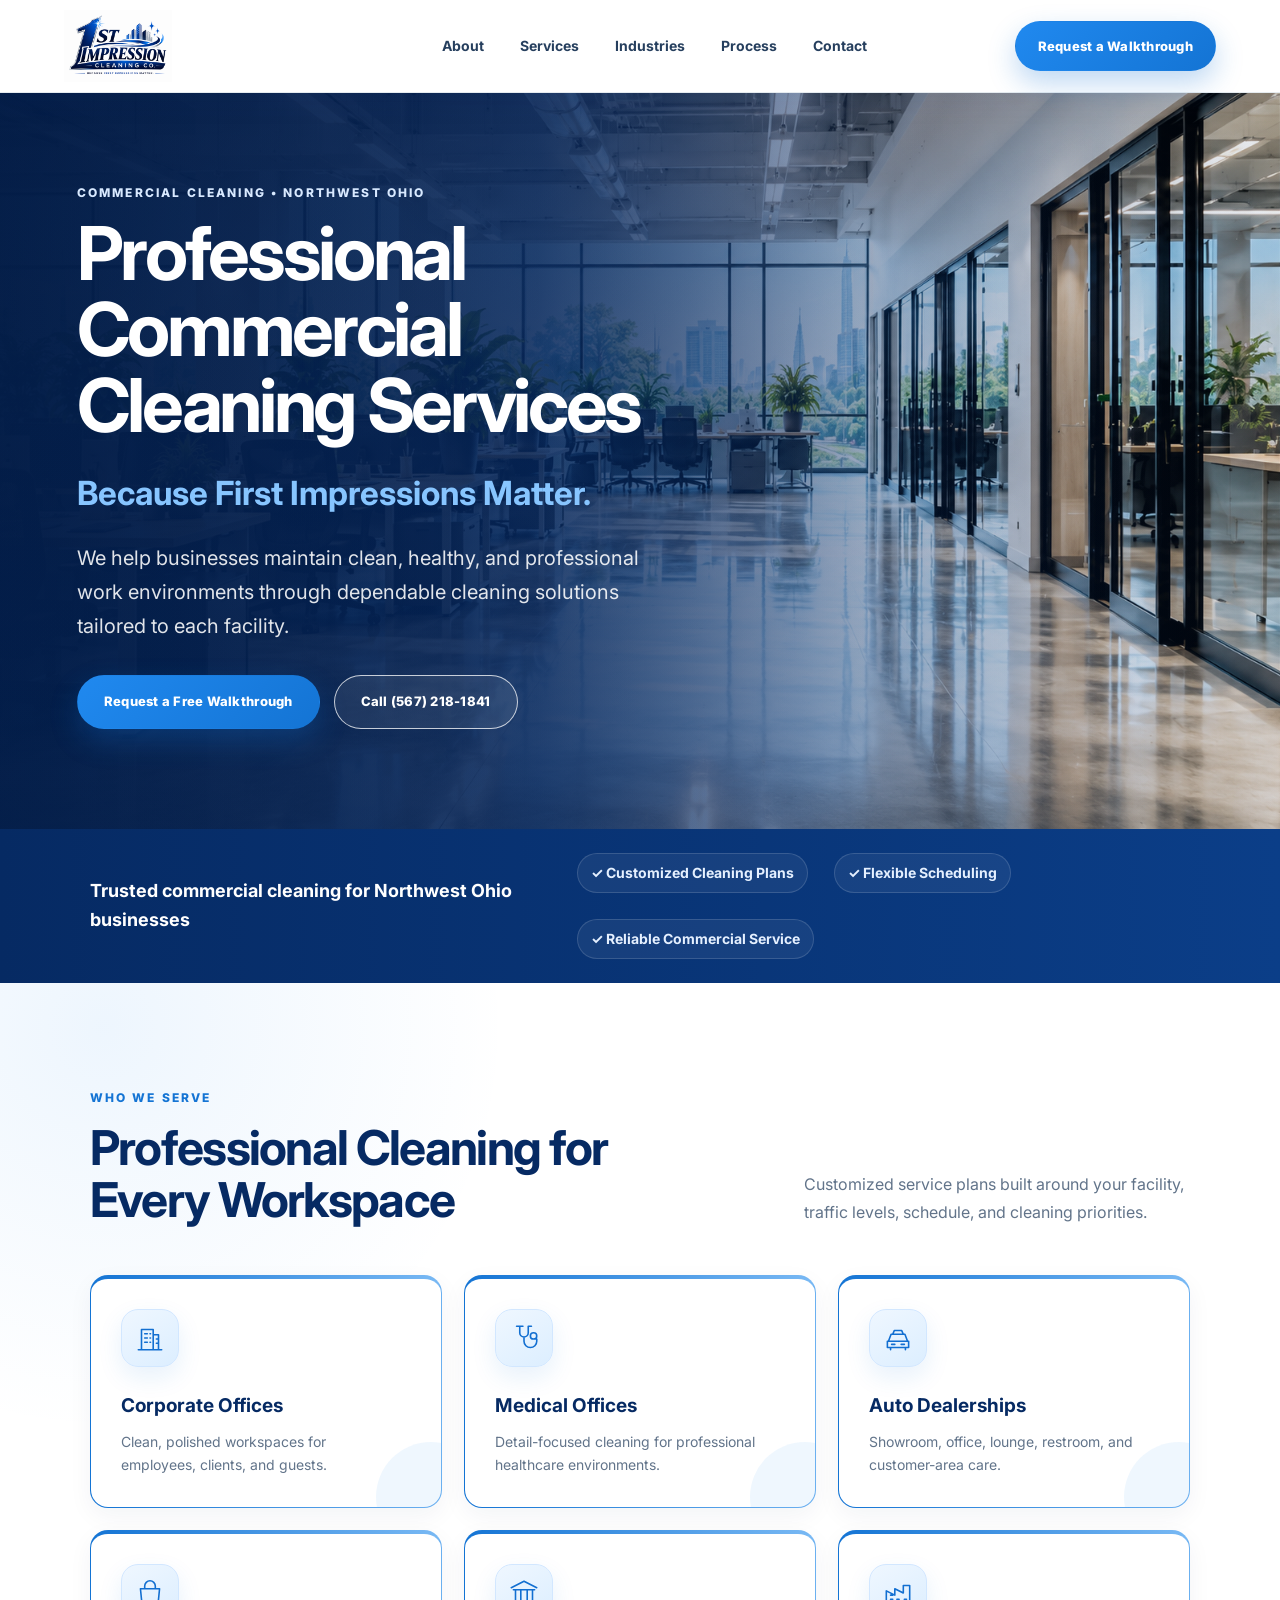
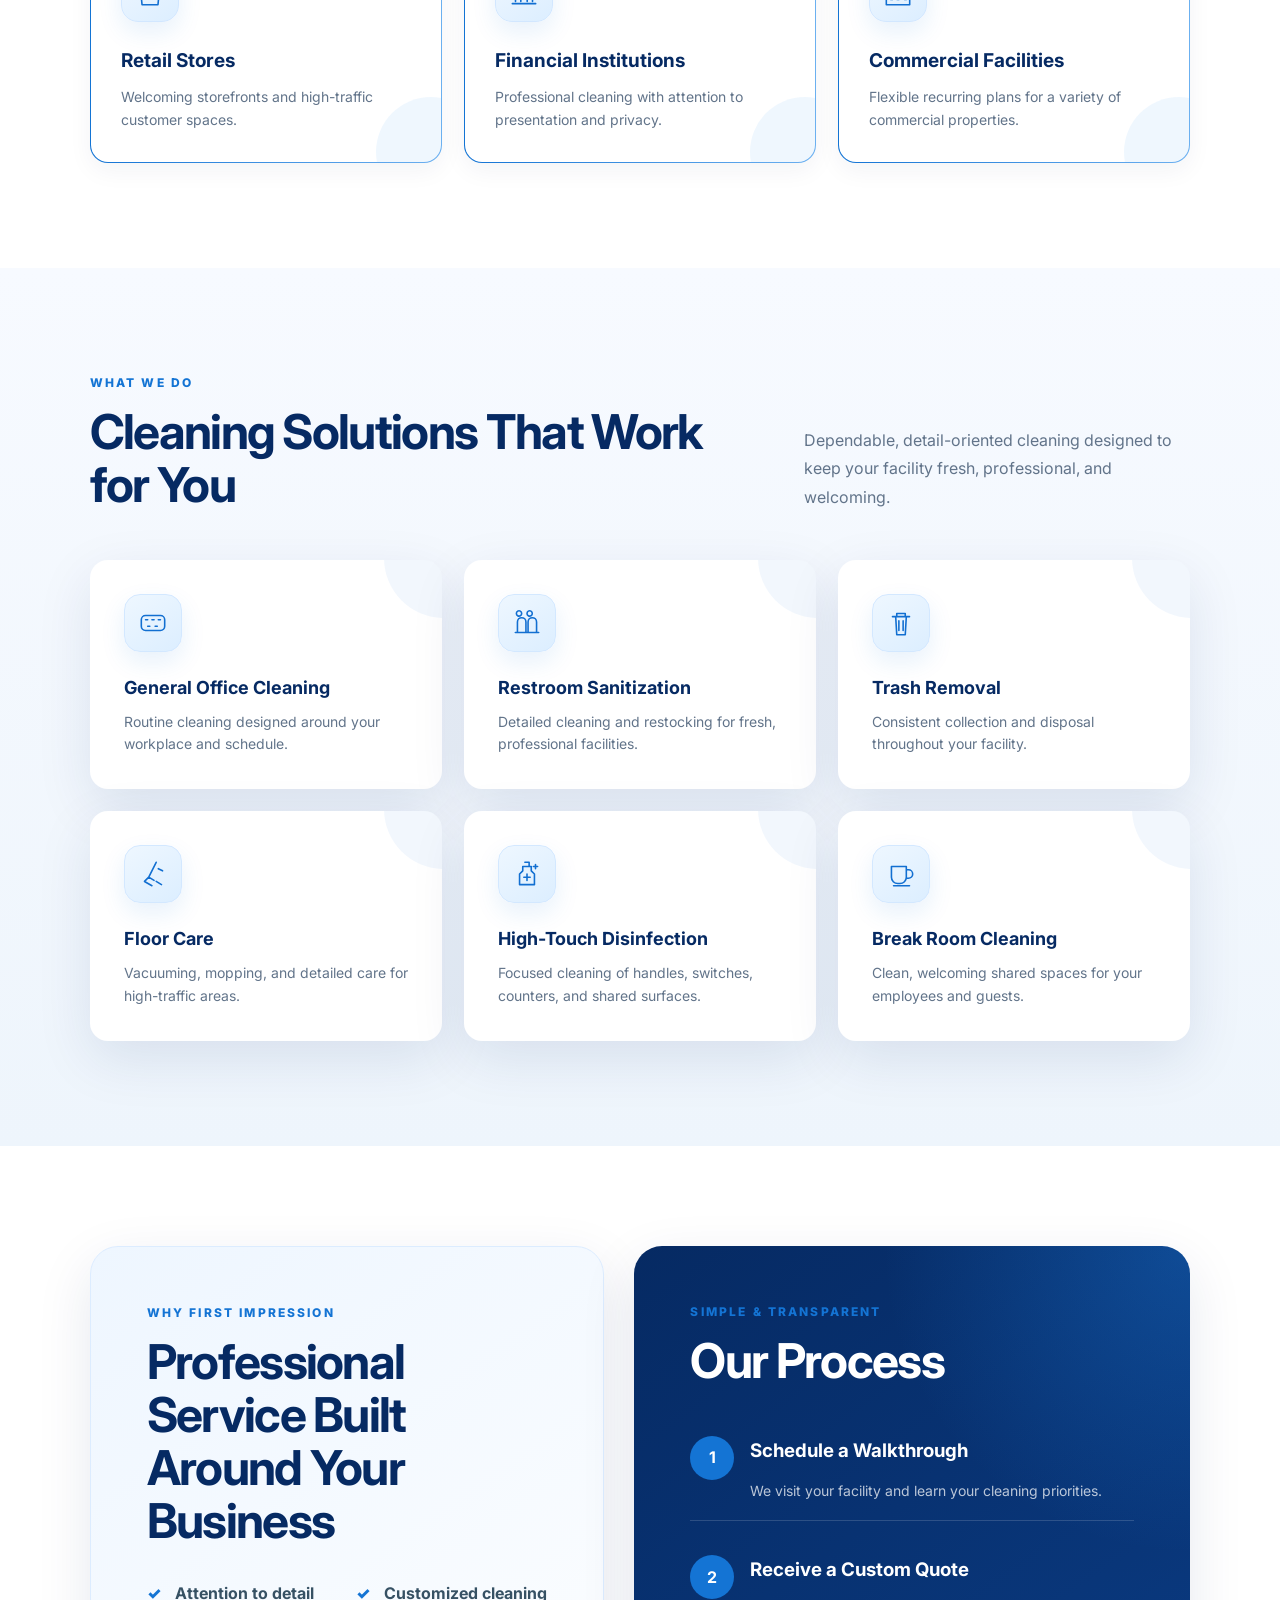
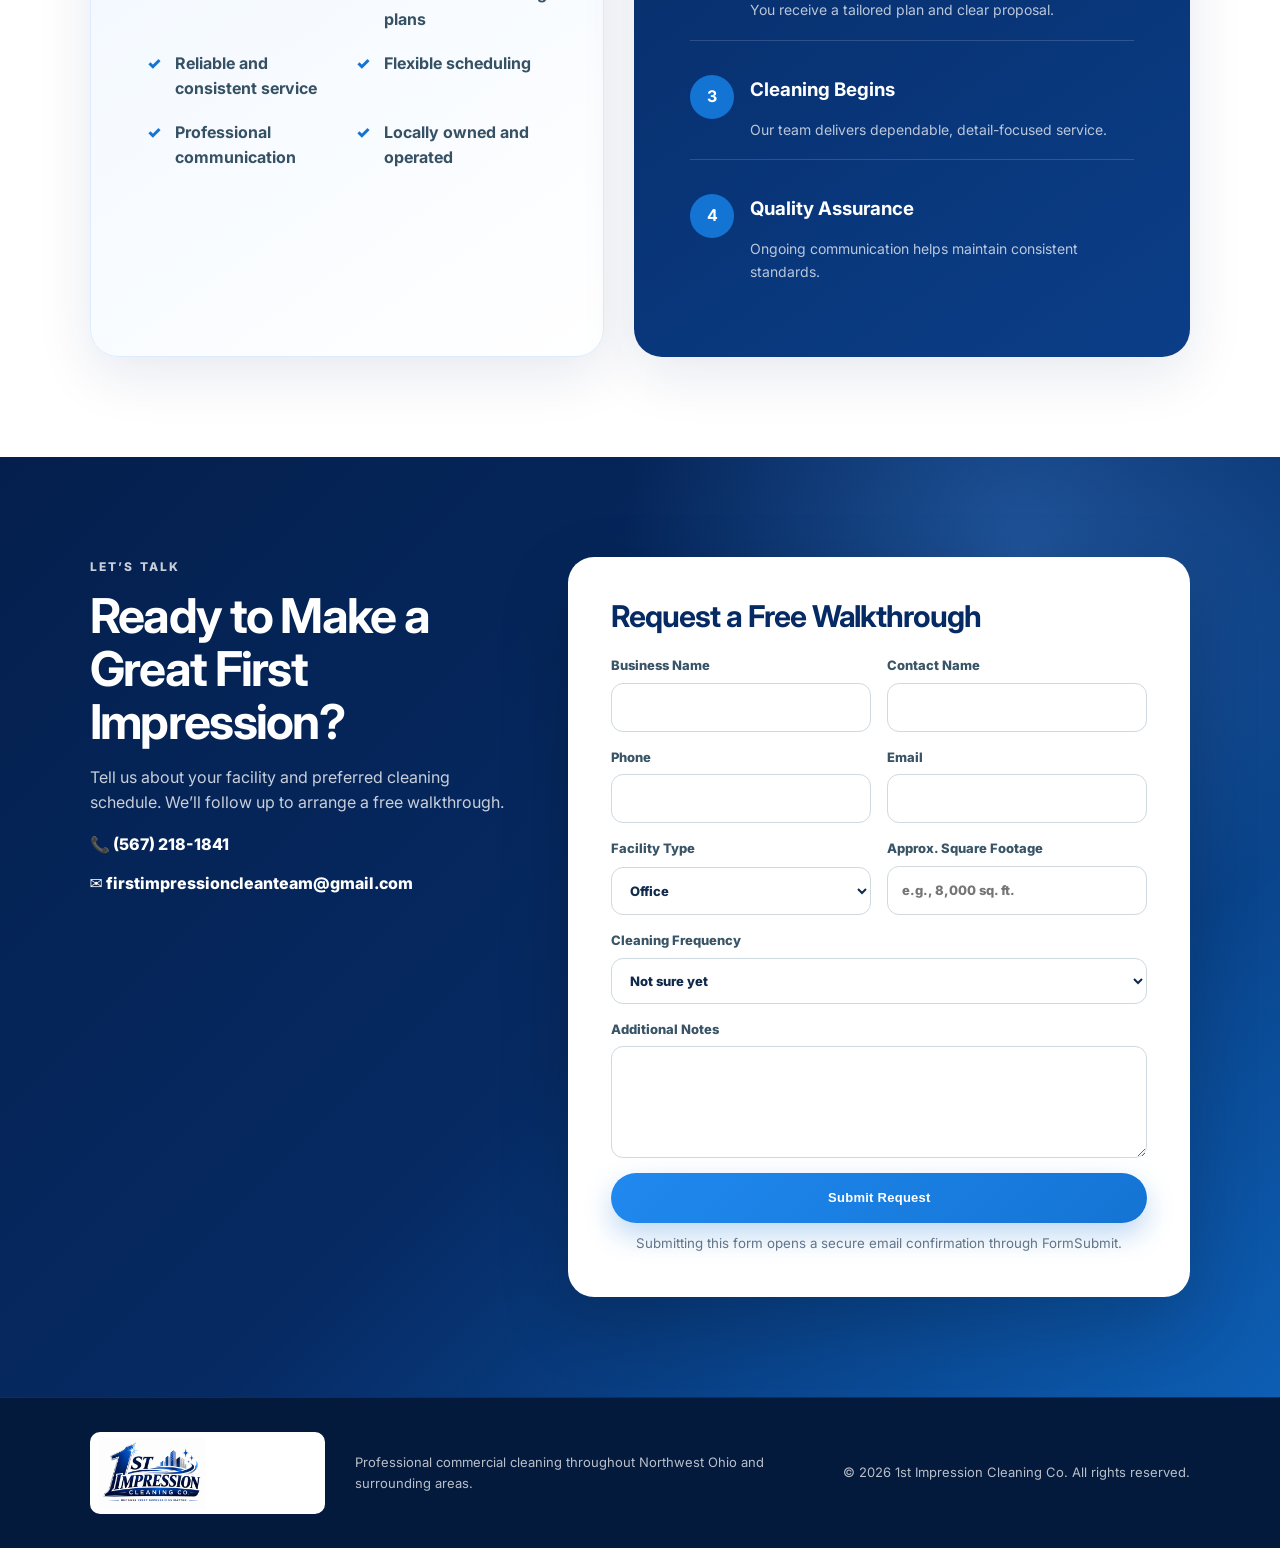
<file: index.html>
<!DOCTYPE html>
<html lang="en">
<head>
  <meta charset="UTF-8" />
  <meta name="viewport" content="width=device-width, initial-scale=1.0" />
  <meta name="description" content="1st Impression Cleaning Co. provides professional commercial cleaning services throughout Northwest Ohio." />
  <title>1st Impression Cleaning Co. | Commercial Cleaning</title>
  <link rel="preconnect" href="https://fonts.googleapis.com">
  <link rel="preconnect" href="https://fonts.gstatic.com" crossorigin>
  <link href="https://fonts.googleapis.com/css2?family=Inter:wght@400;500;600;700;800&display=swap" rel="stylesheet">
  <link rel="stylesheet" href="style.css" />
</head>
<body>
  <header class="site-header" id="top">
    <a class="brand brand-logo-link" href="#top" aria-label="1st Impression Cleaning Co. home">
      <img class="site-logo" src="logo.png" alt="1st Impression Cleaning Co. — Because First Impressions Matter.">
    </a>
    <button class="menu-toggle" aria-label="Open navigation" aria-expanded="false">☰</button>
    <nav class="main-nav" aria-label="Main navigation">
      <a href="#about">About</a><a href="#services">Services</a><a href="#industries">Industries</a><a href="#process">Process</a><a href="#contact">Contact</a>
    </nav>
    <a class="btn btn-primary header-cta" href="#contact">Request a Walkthrough</a>
  </header>

  <main>
    <section class="hero">
<div class="hero-overlay"></div>
      <div class="hero-content reveal">
        <p class="eyebrow">Commercial Cleaning • Northwest Ohio</p>
        <h1>Professional Commercial Cleaning Services</h1>
        <h2>Because First Impressions Matter.</h2>
        <p>We help businesses maintain clean, healthy, and professional work environments through dependable cleaning solutions tailored to each facility.</p>
        <div class="hero-actions">
          <a class="btn btn-primary" href="#contact">Request a Free Walkthrough</a>
          <a class="btn btn-outline" href="tel:+15672181841">Call (567) 218-1841</a>
        </div>
      </div>
    </section>

    <section class="trust-strip" aria-label="Service highlights">
      <strong>Trusted commercial cleaning for Northwest Ohio businesses</strong>
      <div class="trust-items"><span>✓ Customized Cleaning Plans</span><span>✓ Flexible Scheduling</span><span>✓ Reliable Commercial Service</span></div>
    </section>

    <section class="section industries-section" id="industries">
      <div class="section-heading section-heading-split reveal">
        <div>
          <p class="eyebrow dark">Who We Serve</p>
          <h2>Professional Cleaning for Every Workspace</h2>
        </div>
        <p>Customized service plans built around your facility, traffic levels, schedule, and cleaning priorities.</p>
      </div>
      <div class="card-grid industries-grid">
        <article class="card industry-card reveal"><span class="icon-badge"><svg viewBox="0 0 64 64" aria-hidden="true"><path d="M10 54h44M16 54V16h22v38M38 26h10v28M22 24h5m5 0h1m-11 8h5m5 0h1m-11 8h5m5 0h1m11-6h3m-3 8h3" fill="none" stroke="currentColor" stroke-width="3" stroke-linecap="round" stroke-linejoin="round"/></svg></span><h3>Corporate Offices</h3><p>Clean, polished workspaces for employees, clients, and guests.</p></article>
        <article class="card industry-card reveal"><span class="icon-badge"><svg viewBox="0 0 64 64" aria-hidden="true"><path d="M24 10v12a8 8 0 0 0 16 0V10M18 10h12m10 0h6M32 30v8a12 12 0 0 0 24 0v-4M50 34a6 6 0 1 0 0-12 6 6 0 0 0 0 12Z" fill="none" stroke="currentColor" stroke-width="3" stroke-linecap="round" stroke-linejoin="round"/></svg></span><h3>Medical Offices</h3><p>Detail-focused cleaning for professional healthcare environments.</p></article>
        <article class="card industry-card reveal"><span class="icon-badge"><svg viewBox="0 0 64 64" aria-hidden="true"><path d="m14 38 5-13h26l5 13M12 38h40v12H12zM18 50v4m28-4v4M20 44h6m12 0h6M22 25l3-7h14l3 7" fill="none" stroke="currentColor" stroke-width="3" stroke-linecap="round" stroke-linejoin="round"/></svg></span><h3>Auto Dealerships</h3><p>Showroom, office, lounge, restroom, and customer-area care.</p></article>
        <article class="card industry-card reveal"><span class="icon-badge"><svg viewBox="0 0 64 64" aria-hidden="true"><path d="M14 24h36l-3 30H17l-3-30Zm8 0v-5a10 10 0 0 1 20 0v5" fill="none" stroke="currentColor" stroke-width="3" stroke-linecap="round" stroke-linejoin="round"/></svg></span><h3>Retail Stores</h3><p>Welcoming storefronts and high-traffic customer spaces.</p></article>
        <article class="card industry-card reveal"><span class="icon-badge"><svg viewBox="0 0 64 64" aria-hidden="true"><path d="M8 22 32 10l24 12M12 26h40M16 26v22m10-22v22m12-22v22m10-22v22M10 52h44" fill="none" stroke="currentColor" stroke-width="3" stroke-linecap="round" stroke-linejoin="round"/></svg></span><h3>Financial Institutions</h3><p>Professional cleaning with attention to presentation and privacy.</p></article>
        <article class="card industry-card reveal"><span class="icon-badge"><svg viewBox="0 0 64 64" aria-hidden="true"><path d="M10 54V28l16 8V24l16 8V18h12v36H10Zm8-10h4m8 0h4m10 0h4M18 36h4m8 8h4" fill="none" stroke="currentColor" stroke-width="3" stroke-linecap="round" stroke-linejoin="round"/></svg></span><h3>Commercial Facilities</h3><p>Flexible recurring plans for a variety of commercial properties.</p></article>
      </div>
    </section>

    <section class="section alt" id="services">
      <div class="section-heading section-heading-split reveal">
        <div><p class="eyebrow dark">What We Do</p><h2>Cleaning Solutions That Work for You</h2></div>
        <p>Dependable, detail-oriented cleaning designed to keep your facility fresh, professional, and welcoming.</p>
      </div>
      <div class="card-grid services-grid">
        <article class="card reveal"><span class="service-icon"><svg viewBox="0 0 64 64" aria-hidden="true"><rect x="10" y="18" width="44" height="28" rx="8" fill="none" stroke="currentColor" stroke-width="3"/><path d="M18 26h4m8 0h4m8 0h4M22 38h4m10 0h4" fill="none" stroke="currentColor" stroke-width="3" stroke-linecap="round"/></svg></span><h3>General Office Cleaning</h3><p>Routine cleaning designed around your workplace and schedule.</p></article>
        <article class="card reveal"><span class="service-icon"><svg viewBox="0 0 64 64" aria-hidden="true"><path d="M22 14a5 5 0 1 0 0 .1M42 14a5 5 0 1 0 0 .1M14 50V30a8 8 0 0 1 16 0v20M34 50V30a8 8 0 0 1 16 0v20M10 50h44" fill="none" stroke="currentColor" stroke-width="3" stroke-linecap="round" stroke-linejoin="round"/></svg></span><h3>Restroom Sanitization</h3><p>Detailed cleaning and restocking for fresh, professional facilities.</p></article>
        <article class="card reveal"><span class="service-icon"><svg viewBox="0 0 64 64" aria-hidden="true"><path d="M16 20h32M24 20v-6h16v6m-18 0 2 34h16l2-34M28 28v18m8-18v18" fill="none" stroke="currentColor" stroke-width="3" stroke-linecap="round" stroke-linejoin="round"/></svg></span><h3>Trash Removal</h3><p>Consistent collection and disposal throughout your facility.</p></article>
        <article class="card reveal"><span class="service-icon"><svg viewBox="0 0 64 64" aria-hidden="true"><path d="M38 10 24 38m0 0-8 8m8-8 10 6m-18 2 14 8m8-8 10 6M42 22l8 4" fill="none" stroke="currentColor" stroke-width="3" stroke-linecap="round" stroke-linejoin="round"/></svg></span><h3>Floor Care</h3><p>Vacuuming, mopping, and detailed care for high-traffic areas.</p></article>
        <article class="card reveal"><span class="service-icon"><svg viewBox="0 0 64 64" aria-hidden="true"><path d="M24 18h16v8l6 6v20H18V32l6-6v-8Zm4-8h8v8M26 38h12M32 32v12M48 14v8m-4-4h8" fill="none" stroke="currentColor" stroke-width="3" stroke-linecap="round" stroke-linejoin="round"/></svg></span><h3>High-Touch Disinfection</h3><p>Focused cleaning of handles, switches, counters, and shared surfaces.</p></article>
        <article class="card reveal"><span class="service-icon"><svg viewBox="0 0 64 64" aria-hidden="true"><path d="M14 18h28v20a12 12 0 0 1-12 12h-4a12 12 0 0 1-12-12V18Zm28 6h4a8 8 0 0 1 0 16h-4M18 54h30" fill="none" stroke="currentColor" stroke-width="3" stroke-linecap="round" stroke-linejoin="round"/></svg></span><h3>Break Room Cleaning</h3><p>Clean, welcoming shared spaces for your employees and guests.</p></article>
      </div>
    </section>

    <section class="split-section" id="about">
      <div class="why reveal">
        <p class="eyebrow dark">Why First Impression</p>
        <h2>Professional Service Built Around Your Business</h2>
        <ul><li>Attention to detail</li><li>Customized cleaning plans</li><li>Reliable and consistent service</li><li>Flexible scheduling</li><li>Professional communication</li><li>Locally owned and operated</li></ul>
      </div>
      <div class="process reveal" id="process">
        <p class="eyebrow dark">Simple & Transparent</p><h2>Our Process</h2>
        <div class="steps">
          <article><b>1</b><h3>Schedule a Walkthrough</h3><p>We visit your facility and learn your cleaning priorities.</p></article>
          <article><b>2</b><h3>Receive a Custom Quote</h3><p>You receive a tailored plan and clear proposal.</p></article>
          <article><b>3</b><h3>Cleaning Begins</h3><p>Our team delivers dependable, detail-focused service.</p></article>
          <article><b>4</b><h3>Quality Assurance</h3><p>Ongoing communication helps maintain consistent standards.</p></article>
        </div>
      </div>
    </section>

    <section class="contact-section" id="contact">
      <div class="contact-copy reveal">
        <p class="eyebrow">Let’s Talk</p><h2>Ready to Make a Great First Impression?</h2>
        <p>Tell us about your facility and preferred cleaning schedule. We’ll follow up to arrange a free walkthrough.</p>
        <a href="tel:+15672181841">📞 (567) 218-1841</a>
        <a href="mailto:firstimpressioncleanteam@gmail.com">✉ firstimpressioncleanteam@gmail.com</a>
      </div>
      <form class="quote-form reveal" action="https://formsubmit.co/firstimpressioncleanteam@gmail.com" method="POST">
        <h2>Request a Free Walkthrough</h2>
        <input type="hidden" name="_subject" value="New Website Walkthrough Request">
        <input type="hidden" name="_captcha" value="false">
        <div class="form-row"><label>Business Name<input name="Business Name" required></label><label>Contact Name<input name="Contact Name" required></label></div>
        <div class="form-row"><label>Phone<input type="tel" name="Phone" required></label><label>Email<input type="email" name="Email" required></label></div>
        <div class="form-row"><label>Facility Type<select name="Facility Type"><option>Office</option><option>Medical Office</option><option>Dealership</option><option>Retail</option><option>Financial Institution</option><option>Commercial Facility</option><option>Other</option></select></label><label>Approx. Square Footage<input name="Square Footage" placeholder="e.g., 8,000 sq. ft."></label></div>
        <label>Cleaning Frequency<select name="Cleaning Frequency"><option>Not sure yet</option><option>Daily</option><option>Several times per week</option><option>Weekly</option><option>Biweekly</option><option>Monthly</option></select></label>
        <label>Additional Notes<textarea name="Additional Notes" rows="4"></textarea></label>
        <button class="btn btn-primary" type="submit">Submit Request</button>
        <small>Submitting this form opens a secure email confirmation through FormSubmit.</small>
      </form>
    </section>
  </main>

  <footer>
    <div class="footer-logo-wrap"><img class="footer-logo" src="logo.png" alt="1st Impression Cleaning Co."></div>
    <p>Professional commercial cleaning throughout Northwest Ohio and surrounding areas.</p>
    <p>© <span id="year"></span> 1st Impression Cleaning Co. All rights reserved.</p>
  </footer>
  <script src="script.js"></script>
</body>
</html>
</file>
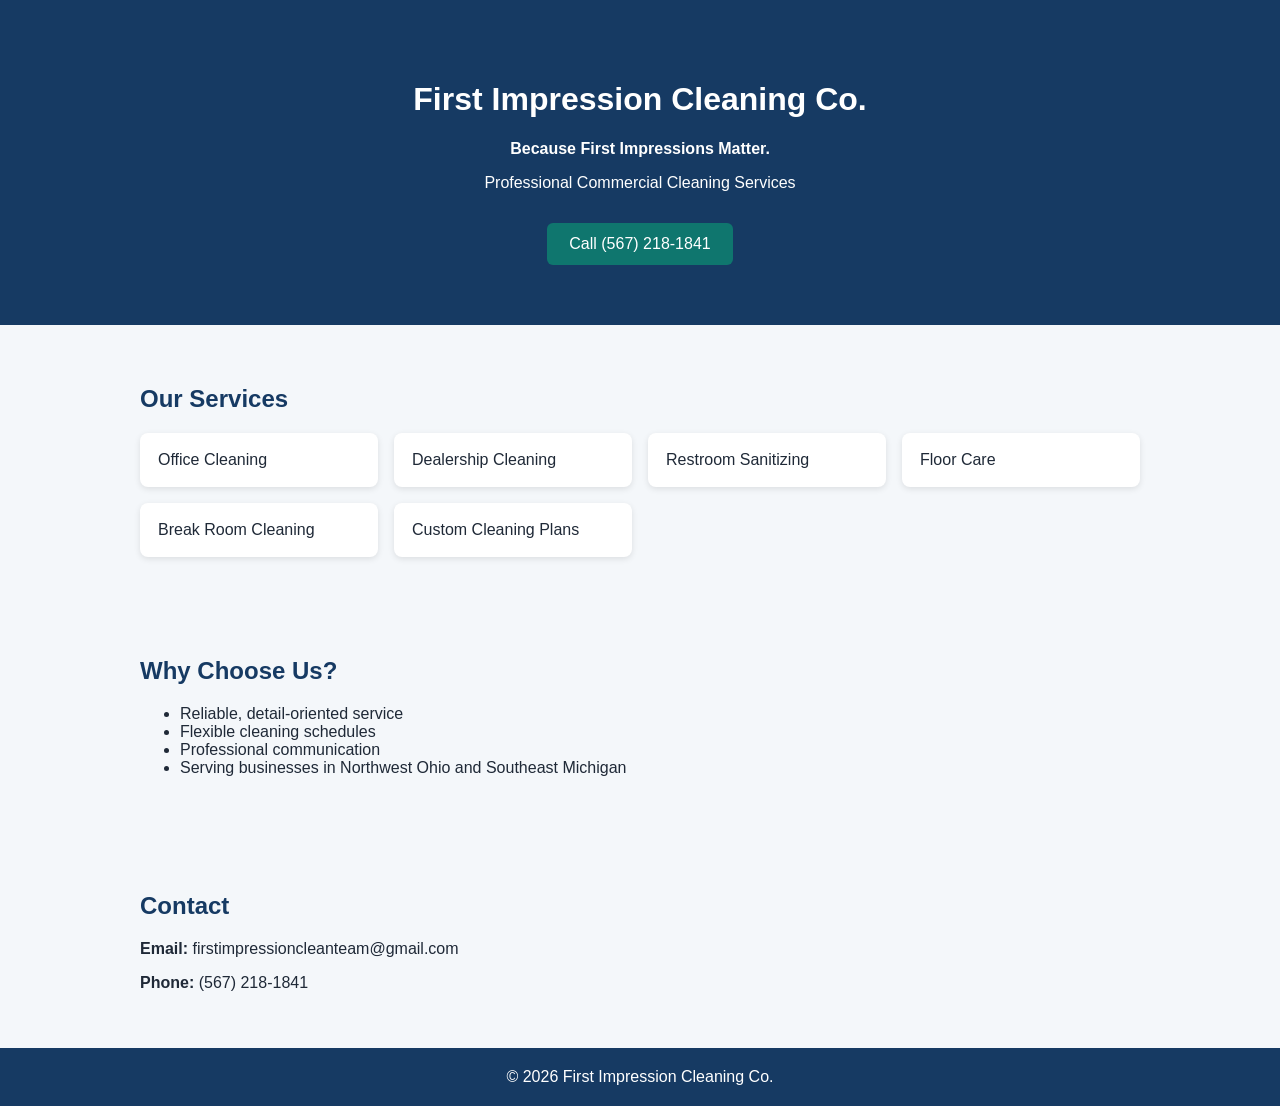
<file: preview (1).html>
<!DOCTYPE html>
<html lang="en">
<head>
<meta charset="UTF-8">
<meta name="viewport" content="width=device-width, initial-scale=1.0">
<title>First Impression Cleaning Co.</title>
<style>
body{margin:0;font-family:Arial,sans-serif;background:#f4f7fa;color:#1f2937}
header{background:#163a63;color:white;padding:60px 20px;text-align:center}
section{max-width:1000px;margin:auto;padding:40px 20px}
h2{color:#163a63}
.grid{display:grid;grid-template-columns:repeat(auto-fit,minmax(220px,1fr));gap:16px}
.card{background:white;padding:18px;border-radius:8px;box-shadow:0 2px 6px rgba(0,0,0,.1)}
.button{display:inline-block;background:#0f766e;color:white;text-decoration:none;padding:12px 22px;border-radius:6px;margin-top:15px}
footer{background:#163a63;color:white;text-align:center;padding:20px}
</style>
</head>
<body>
<header>
<h1>First Impression Cleaning Co.</h1>
<p><strong>Because First Impressions Matter.</strong></p>
<p>Professional Commercial Cleaning Services</p>
<a class="button" href="tel:+15672181841">Call (567) 218-1841</a>
</header>

<section>
<h2>Our Services</h2>
<div class="grid">
<div class="card">Office Cleaning</div>
<div class="card">Dealership Cleaning</div>
<div class="card">Restroom Sanitizing</div>
<div class="card">Floor Care</div>
<div class="card">Break Room Cleaning</div>
<div class="card">Custom Cleaning Plans</div>
</div>
</section>

<section>
<h2>Why Choose Us?</h2>
<ul>
<li>Reliable, detail-oriented service</li>
<li>Flexible cleaning schedules</li>
<li>Professional communication</li>
<li>Serving businesses in Northwest Ohio and Southeast Michigan</li>
</ul>
</section>

<section>
<h2>Contact</h2>
<p><strong>Email:</strong> firstimpressioncleanteam@gmail.com</p>
<p><strong>Phone:</strong> (567) 218-1841</p>
</section>

<footer>
© 2026 First Impression Cleaning Co.
</footer>
</body>
</html>
</file>
<file: style.css>
:root {
  --navy: #062A63;
  --navy-2: #0B3E88;
  --green: #1474D4;
  --green-dark: #0A56A6;
  --ink: #102A4C;
  --muted: #61738A;
  --line: #D8E5F4;
  --soft: #F3F7FC;
  --white: #ffffff;
  --shadow: 0 18px 50px rgba(6, 42, 99, 0.14);
  --radius: 18px;
}

* { box-sizing: border-box; }
html { scroll-behavior: smooth; }
body {
  margin: 0;
  font-family: Inter, system-ui, -apple-system, BlinkMacSystemFont, "Segoe UI", sans-serif;
  color: var(--ink);
  background: var(--white);
  line-height: 1.6;
}
img, video { max-width: 100%; }
a { color: inherit; }

.site-header {
  position: sticky;
  top: 0;
  z-index: 30;
  min-height: 84px;
  display: grid;
  grid-template-columns: auto 1fr auto;
  align-items: center;
  gap: 28px;
  padding: 14px clamp(20px, 5vw, 78px);
  background: rgba(255,255,255,.95);
  backdrop-filter: blur(14px);
  border-bottom: 1px solid rgba(223,231,236,.8);
}

.brand {
  display: inline-flex;
  align-items: center;
  gap: 12px;
  text-decoration: none;
  min-width: 220px;
}
.brand-mark {
  width: 42px;
  height: 42px;
  border-radius: 14px;
  display: grid;
  place-items: center;
  color: #fff;
  background: linear-gradient(145deg, #1474D4, #062A63);
  box-shadow: 0 10px 25px rgba(20,116,212,.25);
  font-size: 20px;
}
.brand span:last-child { display: grid; line-height: 1.05; }
.brand strong { font-size: 14px; letter-spacing: .12em; color: var(--navy); }
.brand small { font-weight: 800; font-size: 11px; letter-spacing: .22em; color: var(--green); margin-top: 3px; }
.brand em { font-style: normal; font-size: 9px; color: var(--muted); margin-top: 5px; }


.brand-logo-link {
  min-width: 0;
  display: inline-flex;
  align-items: center;
}
.site-logo {
  display: block;
  width: clamp(190px, 19vw, 285px);
  height: 70px;
  object-fit: contain;
  object-position: left center;
}
.footer-logo-wrap {
  display: flex;
  align-items: center;
}
.footer-logo {
  display: block;
  width: 235px;
  max-width: 100%;
  height: 82px;
  object-fit: contain;
  object-position: left center;
  background: #fff;
  border-radius: 10px;
  padding: 5px 8px;
}

.main-nav {
  display: flex;
  justify-content: center;
  gap: clamp(18px, 3vw, 36px);
}
.main-nav a {
  text-decoration: none;
  font-size: 14px;
  font-weight: 700;
  color: #365164;
  transition: color .2s ease;
}
.main-nav a:hover { color: var(--green); }

.menu-toggle { display: none; }

.btn {
  display: inline-flex;
  align-items: center;
  justify-content: center;
  min-height: 50px;
  padding: 0 22px;
  border-radius: 999px;
  border: 1px solid transparent;
  text-decoration: none;
  font-weight: 800;
  font-size: 13px;
  letter-spacing: .02em;
  cursor: pointer;
  transition: transform .2s ease, box-shadow .2s ease, background .2s ease;
}
.btn:hover { transform: translateY(-2px); }
.btn-primary {
  color: #fff;
  background: var(--green);
  box-shadow: 0 12px 28px rgba(20,116,212,.28);
}
.btn-primary:hover { background: var(--green-dark); }
.btn-outline { color: #fff; border-color: rgba(255,255,255,.75); background: rgba(255,255,255,.08); }
.btn-outline:hover { background: rgba(255,255,255,.16); }
.header-cta { white-space: nowrap; }

.hero {
  min-height: 760px;
  position: relative;
  overflow: hidden;
  display: grid;
  align-items: center;
  background:
    linear-gradient(90deg, rgba(4,31,76,.94) 0%, rgba(6,42,99,.76) 42%, rgba(20,116,212,.20) 76%, rgba(20,116,212,.10) 100%),
    url('office-hero-2026.png') center/cover no-repeat;
}
.hero-video {
  position: absolute;
  inset: 0;
  width: 100%;
  height: 100%;
  object-fit: cover;
  z-index: 0;
}
.hero-overlay {
  position: absolute;
  inset: 0;
  z-index: 1;
  background: linear-gradient(90deg, rgba(4,28,70,.95), rgba(6,42,99,.75) 46%, rgba(20,116,212,.22) 78%);
}
.hero-content {
  position: relative;
  z-index: 2;
  width: min(780px, 90%);
  margin-left: clamp(24px, 8vw, 130px);
  color: #fff;
  padding: 92px 0;
}
.eyebrow {
  margin: 0 0 14px;
  color: #D8E9FF;
  font-size: 12px;
  font-weight: 800;
  letter-spacing: .18em;
  text-transform: uppercase;
}
.eyebrow.dark { color: var(--green); }
.hero h1 {
  margin: 0;
  font-size: clamp(44px, 6vw, 78px);
  line-height: 1.02;
  letter-spacing: -.045em;
  max-width: 820px;
}
.hero h2 { margin: 18px 0 8px; font-size: clamp(22px, 2.6vw, 34px); color: #E5F0FF; }
.hero p:not(.eyebrow) { max-width: 700px; font-size: clamp(17px, 1.6vw, 20px); color: rgba(255,255,255,.88); }
.hero-actions { display: flex; gap: 14px; flex-wrap: wrap; margin-top: 32px; }

.trust-strip {
  display: flex;
  align-items: center;
  justify-content: space-between;
  gap: 24px;
  padding: 28px clamp(24px, 7vw, 110px);
  background: var(--navy);
  color: white;
}
.trust-strip strong { font-size: 18px; }
.trust-items { display: flex; gap: 26px; flex-wrap: wrap; color: #E5F0FF; font-weight: 700; font-size: 14px; }

.section {
  padding: 96px clamp(24px, 7vw, 110px);
}
.section.alt { background: var(--soft); }
.section-heading { text-align: center; max-width: 760px; margin: 0 auto 48px; }
.section-heading h2, .split-section h2, .contact-section h2 {
  margin: 0;
  color: var(--navy);
  font-size: clamp(32px, 4vw, 48px);
  line-height: 1.1;
  letter-spacing: -.035em;
}

.card-grid { display: grid; gap: 22px; }
.industries-grid { grid-template-columns: repeat(6, minmax(0,1fr)); }
.services-grid { grid-template-columns: repeat(3, minmax(0,1fr)); }
.card {
  background: #fff;
  border: 1px solid var(--line);
  border-radius: var(--radius);
  padding: 30px;
  box-shadow: 0 8px 24px rgba(13,47,74,.05);
  transition: transform .2s ease, box-shadow .2s ease, border-color .2s ease;
}
.card:hover { transform: translateY(-6px); box-shadow: var(--shadow); border-color: rgba(20,116,212,.38); }
.card span { font-size: 34px; display: block; margin-bottom: 18px; }
.card h3 { margin: 0 0 8px; color: var(--navy); font-size: 18px; }
.card p { margin: 0; color: var(--muted); font-size: 14px; }
.industries-grid .card { text-align: center; padding: 26px 18px; }

.split-section {
  display: grid;
  grid-template-columns: 1fr 1.08fr;
  gap: 56px;
  padding: 100px clamp(24px, 7vw, 110px);
  background: #fff;
}
.why, .process { border-radius: 28px; padding: clamp(32px, 5vw, 56px); }
.why { background: linear-gradient(145deg, #EAF3FF, #F9FBFF); }
.process { background: var(--navy); color: white; }
.process h2 { color: white; }
.why ul { list-style: none; padding: 0; margin: 34px 0 0; display: grid; grid-template-columns: 1fr 1fr; gap: 18px; }
.why li { position: relative; padding-left: 28px; font-weight: 700; color: #365164; }
.why li::before { content: '✓'; position: absolute; left: 0; color: var(--green); font-weight: 900; }
.steps { display: grid; gap: 16px; margin-top: 30px; }
.steps article { display: grid; grid-template-columns: 44px 1fr; column-gap: 16px; padding: 18px 0; border-bottom: 1px solid rgba(255,255,255,.12); }
.steps article:last-child { border-bottom: 0; }
.steps b { width: 44px; height: 44px; border-radius: 50%; display: grid; place-items: center; background: var(--green); }
.steps h3 { margin: 0 0 4px; }
.steps p { margin: 0; grid-column: 2; color: rgba(255,255,255,.72); font-size: 14px; }

.contact-section {
  display: grid;
  grid-template-columns: .8fr 1.2fr;
  gap: 64px;
  align-items: start;
  padding: 100px clamp(24px, 7vw, 110px);
  color: white;
  background: linear-gradient(135deg, #062A63 0%, #0B3E88 58%, #1474D4 100%);
}
.contact-section h2 { color: white; }
.contact-copy p { color: rgba(255,255,255,.78); }
.contact-copy a { display: block; margin-top: 14px; color: white; font-weight: 800; text-decoration: none; overflow-wrap: anywhere; }
.quote-form {
  background: white;
  color: var(--ink);
  border-radius: 26px;
  padding: clamp(26px, 4vw, 42px);
  box-shadow: 0 25px 70px rgba(0,0,0,.18);
}
.quote-form h2 { color: var(--navy); font-size: 30px; margin-bottom: 22px; }
.form-row { display: grid; grid-template-columns: 1fr 1fr; gap: 16px; }
label { display: grid; gap: 7px; font-size: 13px; font-weight: 800; color: #385466; margin-bottom: 15px; }
input, select, textarea {
  width: 100%;
  border: 1px solid #ced9e0;
  border-radius: 12px;
  padding: 13px 14px;
  font: inherit;
  color: var(--ink);
  background: #fff;
}
input:focus, select:focus, textarea:focus { outline: 3px solid rgba(20,116,212,.16); border-color: var(--green); }
textarea { resize: vertical; }
.quote-form .btn { width: 100%; border: 0; }
.quote-form small { display: block; text-align: center; margin-top: 10px; color: var(--muted); }

footer {
  display: grid;
  grid-template-columns: auto 1fr auto;
  align-items: center;
  gap: 30px;
  padding: 34px clamp(24px, 7vw, 110px);
  background: #041C42;
  color: rgba(255,255,255,.72);
  font-size: 13px;
}
.footer-brand strong { color: white; }
.footer-brand em { color: rgba(255,255,255,.55); }
footer p:last-child { text-align: right; }

.reveal { opacity: 0; transform: translateY(22px); transition: opacity .65s ease, transform .65s ease; }
.reveal.visible { opacity: 1; transform: none; }

@media (max-width: 1120px) {
  .industries-grid { grid-template-columns: repeat(3, 1fr); }
  .main-nav { gap: 18px; }
  .header-cta { display: none; }
  .site-header { grid-template-columns: auto 1fr; }
}

@media (max-width: 820px) {
  .site-logo { width: 200px; height: 58px; }
  .footer-logo { margin: 0 auto; object-position: center; }
  .site-header { grid-template-columns: 1fr auto; min-height: 74px; }
  .menu-toggle {
    display: inline-grid;
    place-items: center;
    width: 44px;
    height: 44px;
    border-radius: 12px;
    border: 1px solid var(--line);
    background: white;
    color: var(--navy);
    font-size: 20px;
  }
  .main-nav {
    position: absolute;
    top: 74px;
    left: 0;
    right: 0;
    display: none;
    flex-direction: column;
    gap: 0;
    background: white;
    border-bottom: 1px solid var(--line);
    padding: 12px 24px 20px;
  }
  .main-nav.open { display: flex; }
  .main-nav a { padding: 12px 0; }
  .hero { min-height: 690px; }
  .hero-content { margin: 0 auto; width: min(92%, 700px); }
  .trust-strip { align-items: flex-start; flex-direction: column; }
  .services-grid { grid-template-columns: repeat(2, 1fr); }
  .split-section, .contact-section { grid-template-columns: 1fr; }
  .why ul { grid-template-columns: 1fr; }
  footer { grid-template-columns: 1fr; text-align: center; }
  .footer-brand { justify-content: center; }
  footer p:last-child { text-align: center; }
}

@media (max-width: 560px) {
  .site-logo { width: 165px; height: 50px; }
  .brand { min-width: 0; }
  .brand-mark { width: 38px; height: 38px; }
  .brand strong { font-size: 12px; }
  .brand small { font-size: 10px; }
  .brand em { display: none; }
  .hero h1 { font-size: 44px; }
  .hero-actions { flex-direction: column; }
  .hero-actions .btn { width: 100%; }
  .section { padding: 76px 20px; }
  .industries-grid, .services-grid { grid-template-columns: 1fr; }
  .split-section, .contact-section { padding: 76px 20px; }
  .why, .process { padding: 30px 24px; }
  .form-row { grid-template-columns: 1fr; gap: 0; }
}


/* ===== 2026 Aesthetic Website Upgrade ===== */
:root {
  --navy: #062a63;
  --navy-2: #0b3e88;
  --blue: #1474d4;
  --blue-bright: #2089ef;
  --ice: #eaf4ff;
  --soft: #f6f9fd;
  --ink: #102a4c;
  --muted: #62748a;
  --line: #dce8f5;
  --shadow-soft: 0 18px 55px rgba(6,42,99,.10);
}

body {
  background: #fff;
  overflow-x: hidden;
}

.site-header {
  min-height: 92px;
  padding-top: 10px;
  padding-bottom: 10px;
  box-shadow: 0 8px 30px rgba(6,42,99,.06);
}

.site-logo {
  width: clamp(180px, 18vw, 255px);
  height: 72px;
}

.main-nav a {
  position: relative;
  color: #263f5e;
}
.main-nav a::after {
  content: "";
  position: absolute;
  left: 0;
  right: 100%;
  bottom: -7px;
  height: 2px;
  border-radius: 99px;
  background: var(--blue);
  transition: right .2s ease;
}
.main-nav a:hover::after { right: 0; }

.hero {
  min-height: 700px;
  background:
    linear-gradient(90deg, rgba(3,29,72,.96) 0%, rgba(6,42,99,.80) 42%, rgba(6,42,99,.28) 68%, rgba(6,42,99,.06) 100%),
    url('office-hero-2026.png') center/cover no-repeat;
}
.hero-video { display: none !important; }
.hero-overlay {
  background:
    linear-gradient(180deg, rgba(0,0,0,.02), rgba(6,42,99,.08)),
    linear-gradient(90deg, rgba(3,29,72,.70), rgba(6,42,99,.14) 64%, transparent 90%);
}
.hero-content {
  max-width: 720px;
  margin-left: clamp(24px, 6vw, 96px);
  padding: 90px 0 100px;
}
.hero h1 {
  font-size: clamp(48px, 5.8vw, 76px);
  max-width: 760px;
  text-wrap: balance;
}
.hero h2 {
  color: #87c5ff;
  margin-top: 24px;
}
.hero p:not(.eyebrow) {
  max-width: 610px;
  line-height: 1.7;
}
.hero-actions .btn {
  min-height: 54px;
  padding-inline: 26px;
}
.btn-primary {
  background: linear-gradient(135deg, var(--blue-bright), var(--blue));
}
.btn-primary:hover {
  background: linear-gradient(135deg, var(--blue), var(--navy-2));
}

.trust-strip {
  background: linear-gradient(90deg, #062a63, #0b3e88);
  padding-top: 24px;
  padding-bottom: 24px;
}
.trust-items span {
  padding: 8px 13px;
  border: 1px solid rgba(255,255,255,.14);
  border-radius: 999px;
  background: rgba(255,255,255,.06);
}

.section {
  padding: 105px clamp(24px, 7vw, 110px);
}
.section-heading {
  max-width: 1120px;
}
.section-heading-split {
  display: grid;
  grid-template-columns: minmax(0,1.15fr) minmax(280px,.7fr);
  align-items: end;
  gap: 80px;
  text-align: left;
}
.section-heading-split > p {
  margin: 0;
  color: var(--muted);
  font-size: 16px;
  line-height: 1.8;
}
.section-heading h2 {
  max-width: 720px;
}

.industries-section {
  background:
    radial-gradient(circle at 8% 5%, rgba(32,137,239,.08), transparent 28%),
    #fff;
}
.industries-grid {
  grid-template-columns: repeat(3, minmax(0,1fr));
  max-width: 1180px;
  margin: 0 auto;
}
.industry-card {
  min-height: 230px;
  text-align: left !important;
  padding: 30px !important;
  position: relative;
  overflow: hidden;
  border-color: rgba(20,116,212,.13);
}
.industry-card::after {
  content: "";
  position: absolute;
  width: 110px;
  height: 110px;
  right: -45px;
  bottom: -45px;
  border-radius: 50%;
  background: rgba(32,137,239,.07);
}
.icon-badge {
  width: 58px;
  height: 58px;
  display: grid !important;
  place-items: center;
  margin-bottom: 24px !important;
  border-radius: 17px;
  font-size: 27px !important;
  background: linear-gradient(145deg, #eff7ff, #dceeff);
  border: 1px solid #d2e7ff;
  box-shadow: 0 10px 25px rgba(20,116,212,.10);
}
.industry-card h3 { font-size: 19px; }
.industry-card p {
  max-width: 270px;
  line-height: 1.7;
}

.section.alt {
  background:
    linear-gradient(180deg, #f7faff, #eef5fc);
}
.services-grid {
  max-width: 1180px;
  margin: 0 auto;
}
.services-grid .card {
  border: 0;
  box-shadow: var(--shadow-soft);
  padding: 34px;
}
.services-grid .card span {
  width: 56px;
  height: 56px;
  display: grid;
  place-items: center;
  border-radius: 16px;
  background: var(--ice);
  font-size: 27px;
}
.card:hover {
  transform: translateY(-7px);
  box-shadow: 0 22px 60px rgba(6,42,99,.14);
}

.split-section {
  gap: 30px;
  background: #fff;
}
.why, .process {
  min-height: 100%;
  box-shadow: var(--shadow-soft);
}
.why {
  background: linear-gradient(145deg, #eef6ff, #fff);
  border: 1px solid #dcecff;
}
.process {
  background:
    radial-gradient(circle at 100% 0, rgba(32,137,239,.30), transparent 34%),
    linear-gradient(145deg, #062a63, #0b3e88);
}
.steps article {
  border-bottom-color: rgba(255,255,255,.15);
}

.contact-section {
  background:
    radial-gradient(circle at 80% 10%, rgba(76,161,255,.35), transparent 30%),
    linear-gradient(135deg, #041f4d 0%, #062a63 52%, #0d5eb4 100%);
}
.quote-form {
  border: 1px solid rgba(255,255,255,.35);
}
input, select, textarea {
  transition: border-color .2s ease, box-shadow .2s ease;
}
input:focus, select:focus, textarea:focus {
  box-shadow: 0 0 0 4px rgba(20,116,212,.10);
}

footer {
  background: #031a3d;
  border-top: 1px solid rgba(255,255,255,.08);
}

@media (max-width: 980px) {
  .section-heading-split {
    grid-template-columns: 1fr;
    gap: 20px;
  }
  .industries-grid { grid-template-columns: repeat(2, minmax(0,1fr)); }
}

@media (max-width: 820px) {
  .site-header { min-height: 78px; }
  .site-logo { width: 180px; height: 58px; }
  .hero {
    min-height: 720px;
    background-position: 58% center;
  }
  .hero-content {
    margin: 0 auto;
    padding: 78px 0 90px;
  }
  .hero h1 { font-size: clamp(43px, 11vw, 61px); }
}

@media (max-width: 560px) {
  .site-logo { width: 155px; height: 50px; }
  .hero {
    min-height: 760px;
    background-position: 60% center;
  }
  .hero-content { width: calc(100% - 40px); }
  .hero h1 { font-size: 45px; }
  .hero h2 { font-size: 25px; }
  .hero p:not(.eyebrow) { font-size: 17px; }
  .section { padding: 78px 20px; }
  .industries-grid { grid-template-columns: 1fr; }
  .industry-card { min-height: auto; }
  .trust-items { gap: 10px; }
}


/* ===== Clean professional icon upgrade ===== */
.icon-badge,
.service-icon {
  color: #126fd1;
}
.icon-badge svg,
.service-icon svg {
  width: 34px;
  height: 34px;
  display: block;
}
.service-icon {
  width: 58px !important;
  height: 58px !important;
  display: grid !important;
  place-items: center;
  border-radius: 17px;
  background: linear-gradient(145deg, #eef7ff, #dceeff) !important;
  border: 1px solid #d3e8ff;
  box-shadow: 0 10px 24px rgba(20,116,212,.10);
  margin-bottom: 22px !important;
}
.industry-card {
  border-top: 4px solid transparent;
  background:
    linear-gradient(#fff,#fff) padding-box,
    linear-gradient(90deg,#1474d4,#79b9f4) border-box;
}
.industry-card:hover .icon-badge,
.services-grid .card:hover .service-icon {
  transform: translateY(-2px) scale(1.04);
}
.icon-badge,
.service-icon {
  transition: transform .2s ease, box-shadow .2s ease;
}
.services-grid .card {
  position: relative;
  overflow: hidden;
}
.services-grid .card::after {
  content: "";
  position: absolute;
  width: 120px;
  height: 120px;
  right: -62px;
  top: -62px;
  border-radius: 50%;
  background: rgba(20,116,212,.055);
}
</file>
